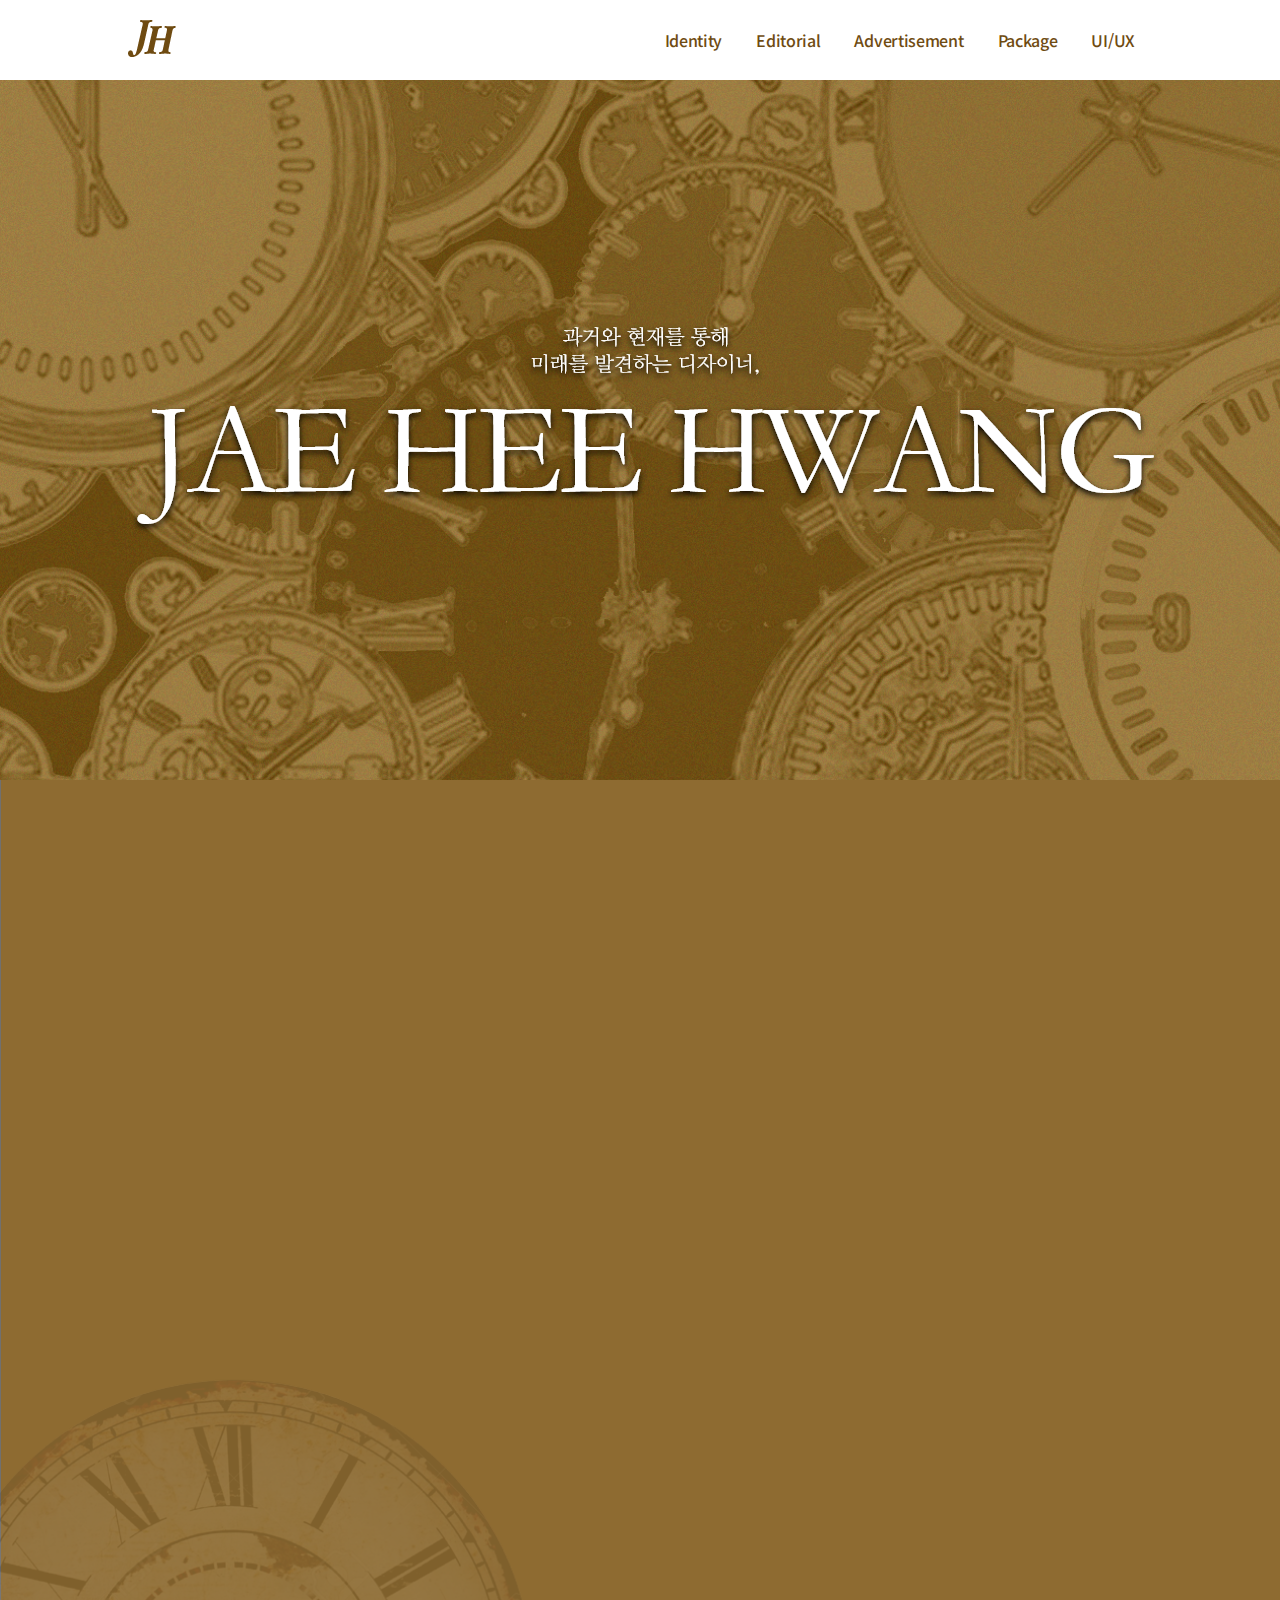
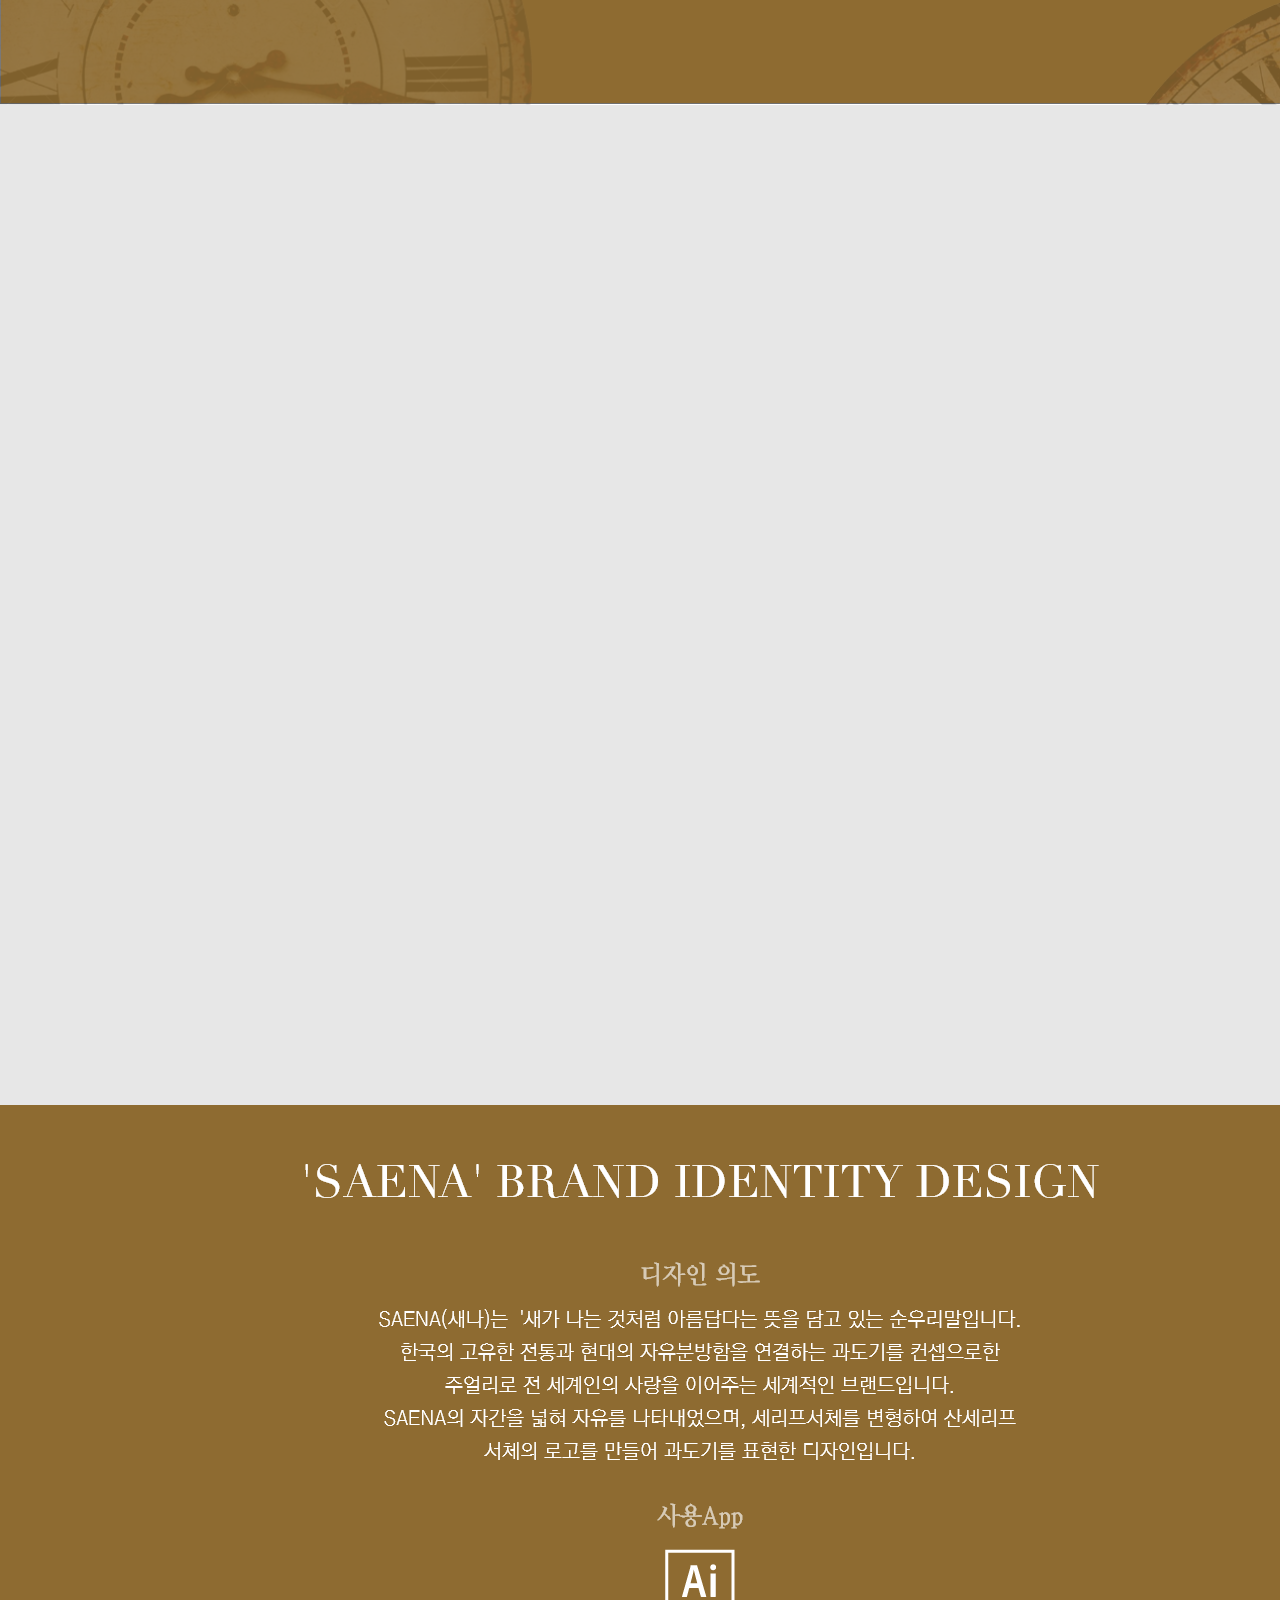
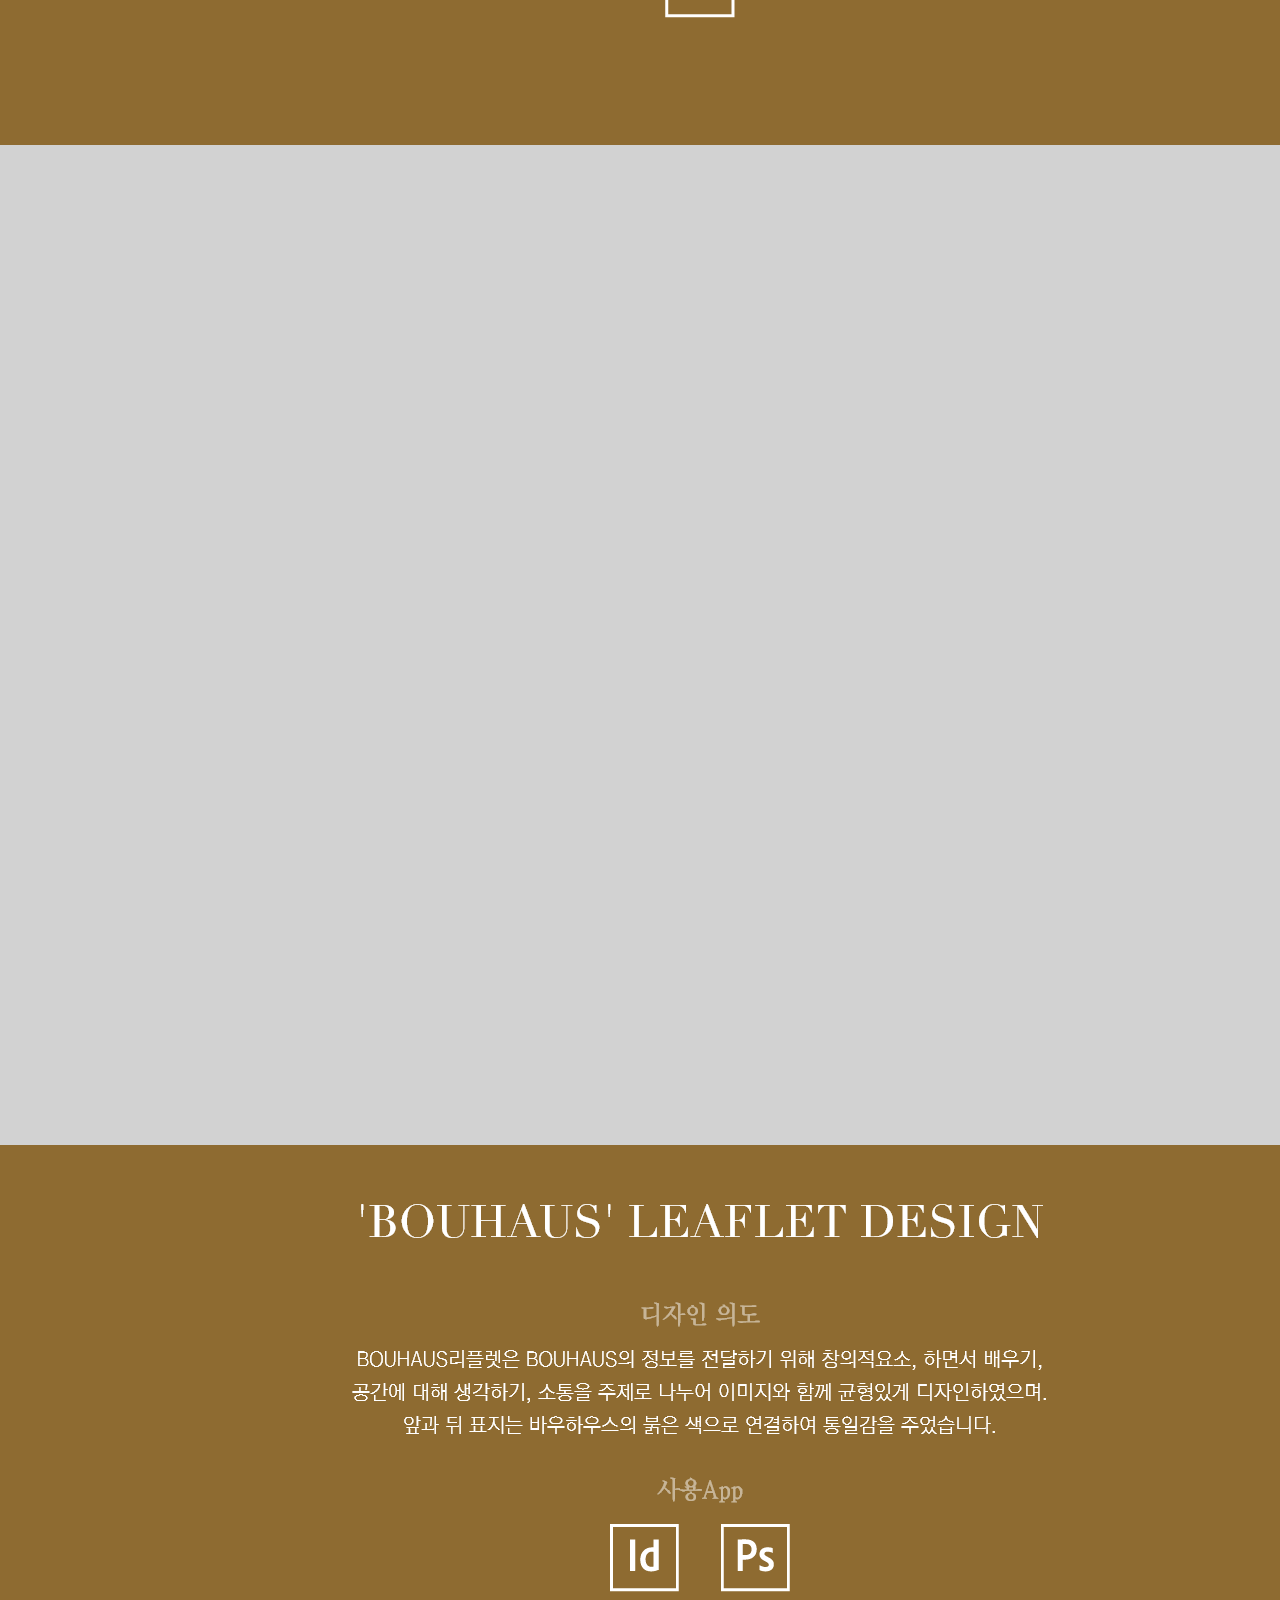
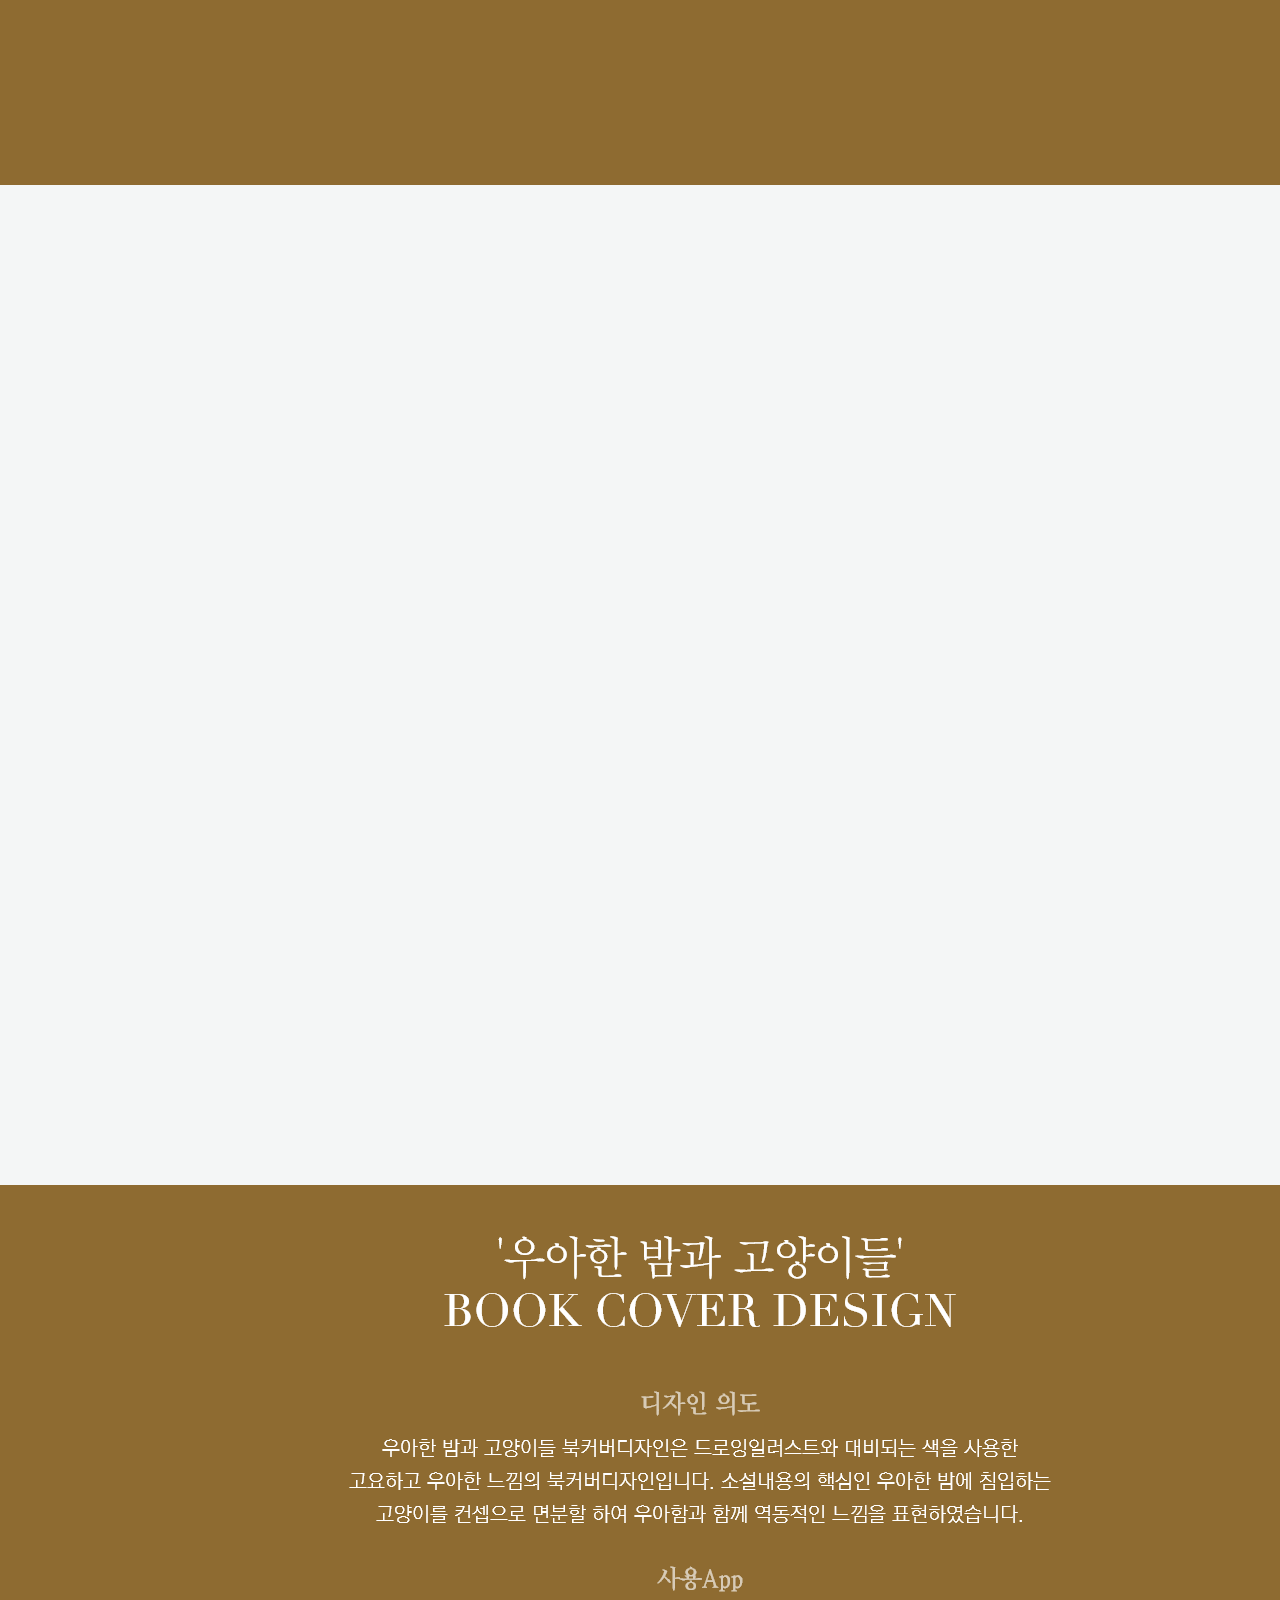
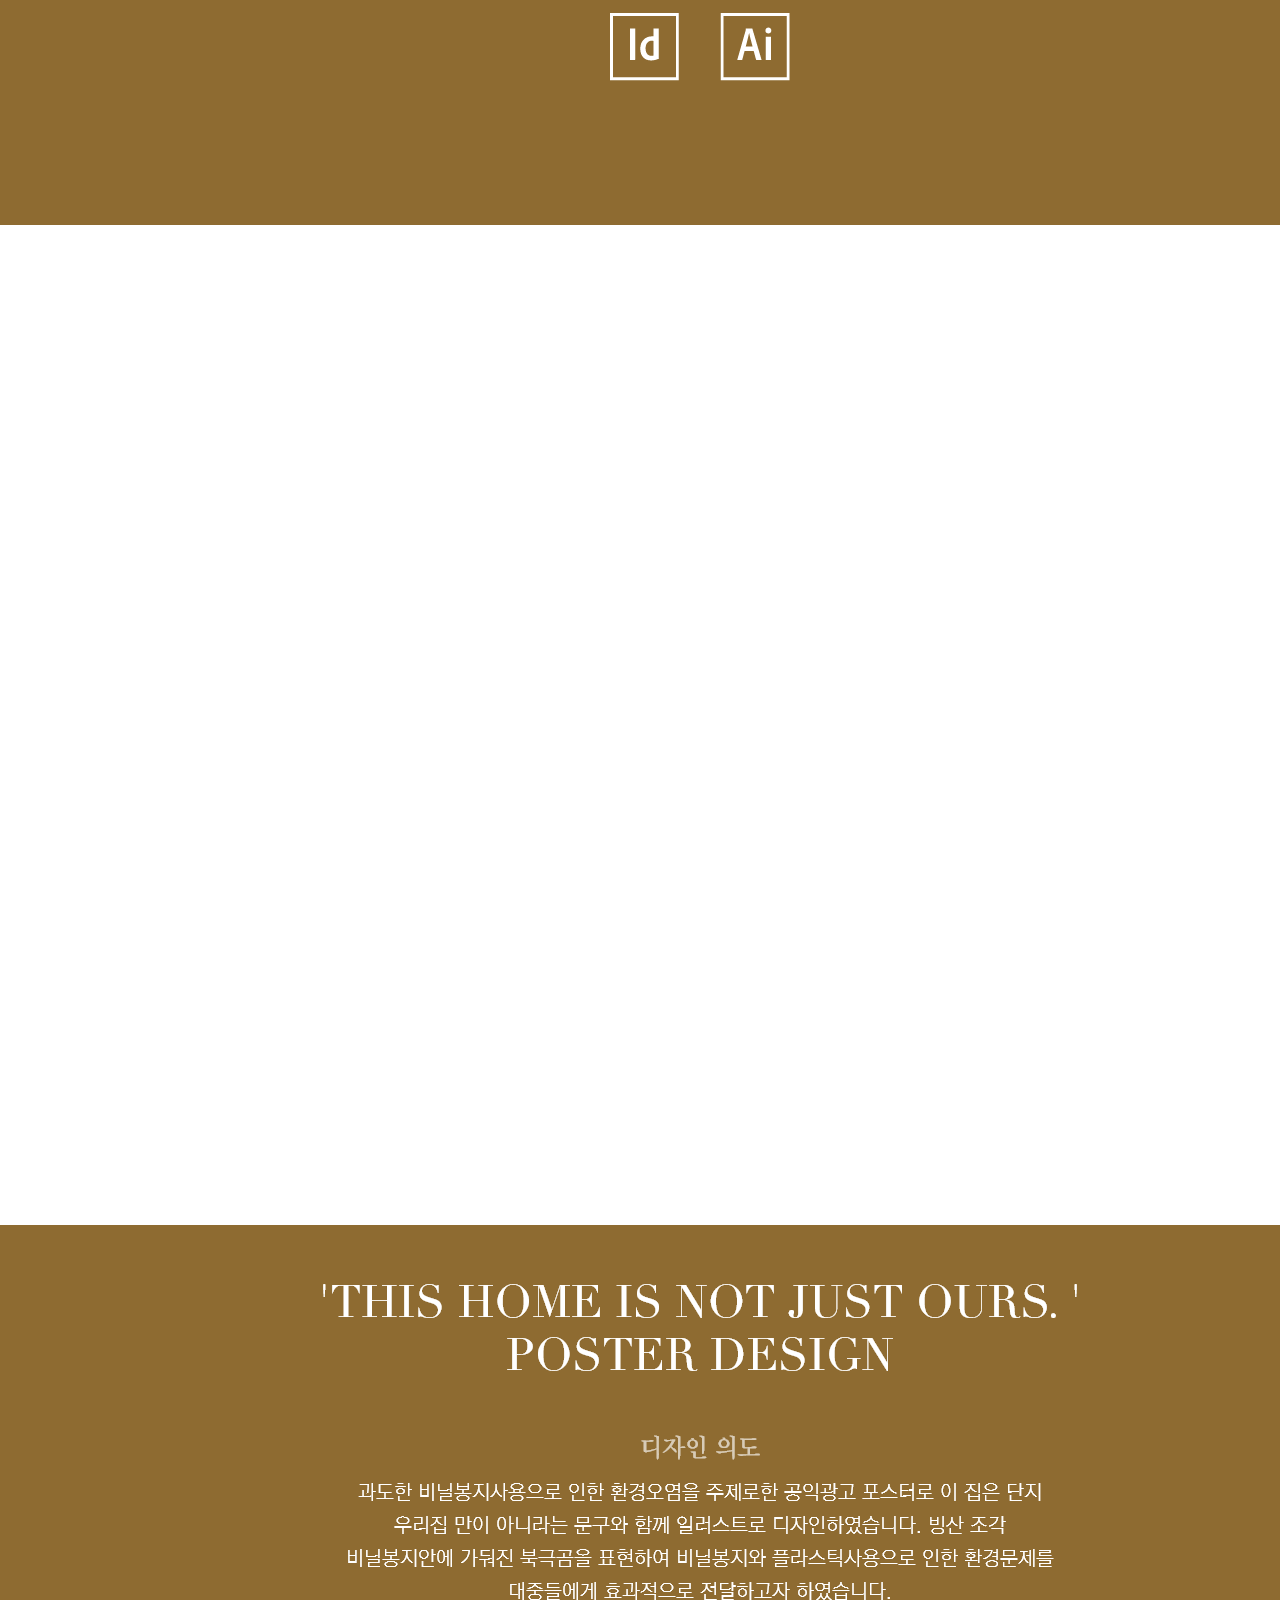
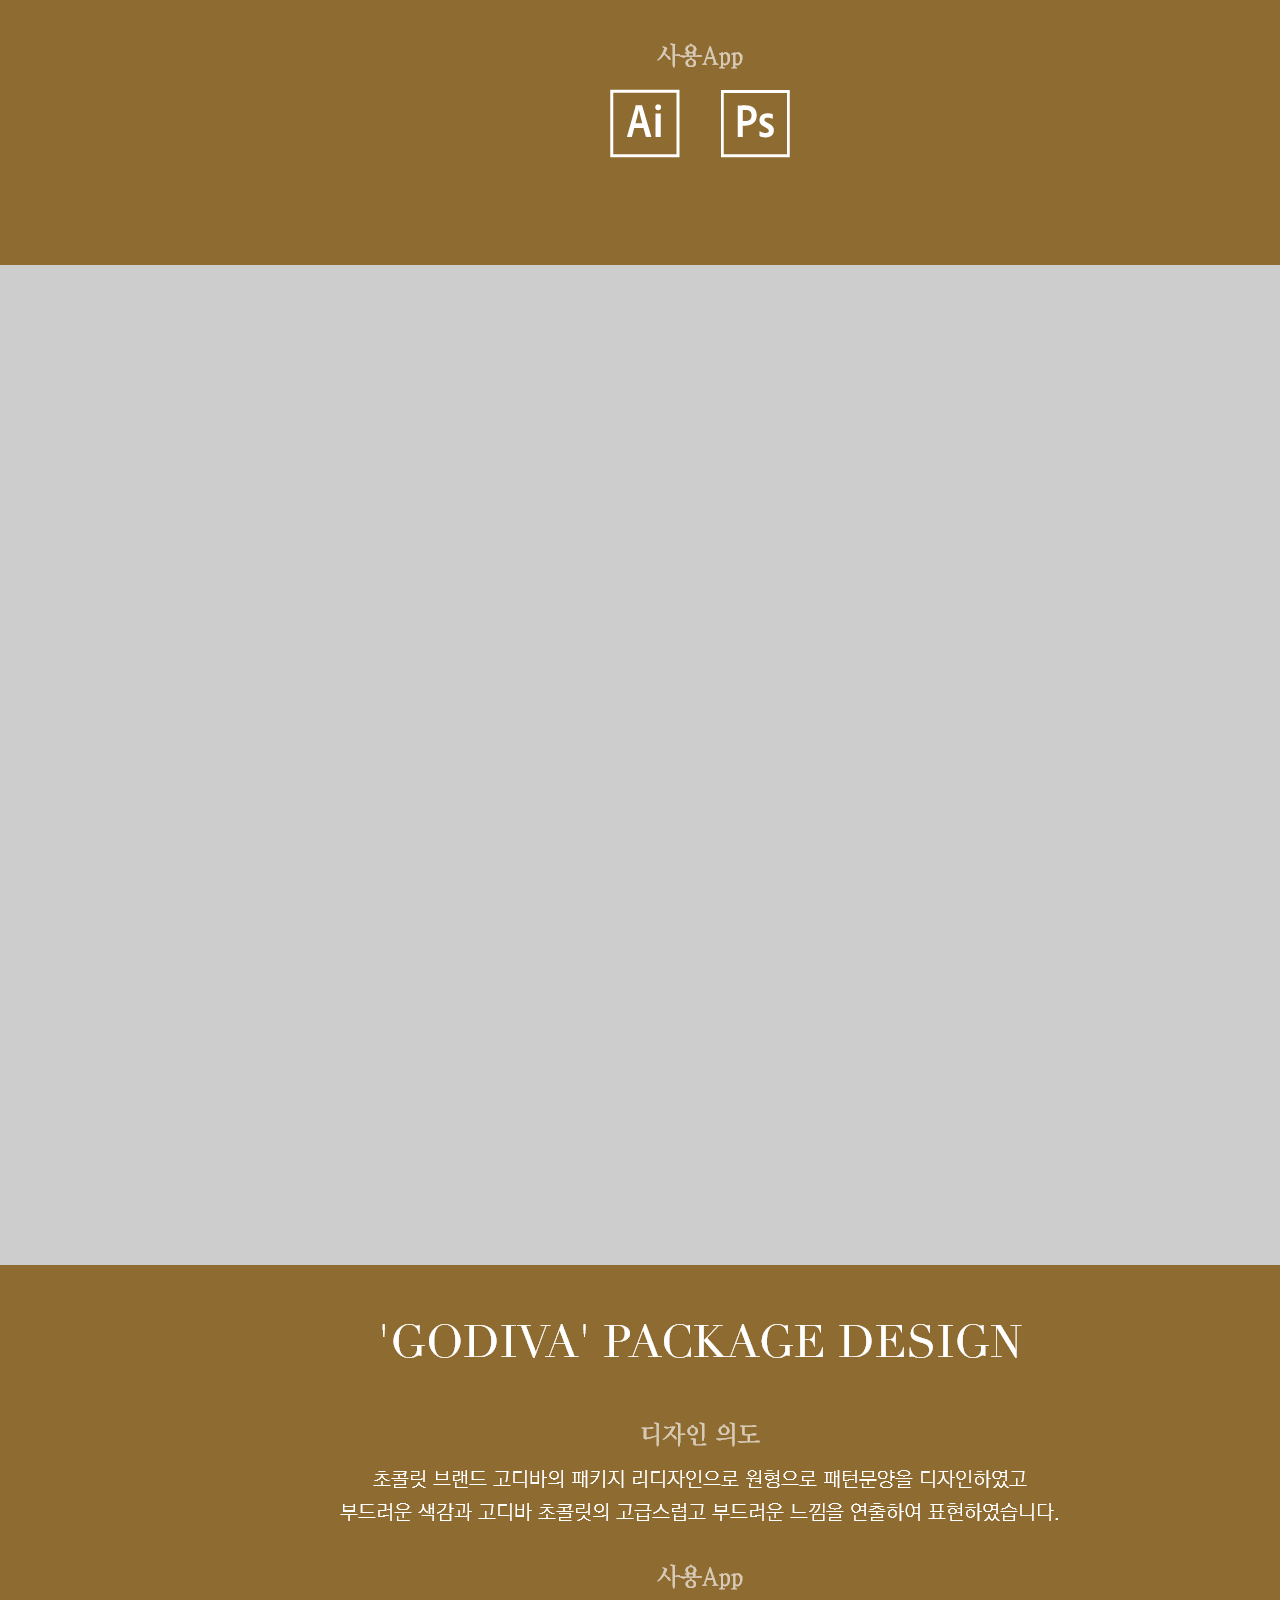
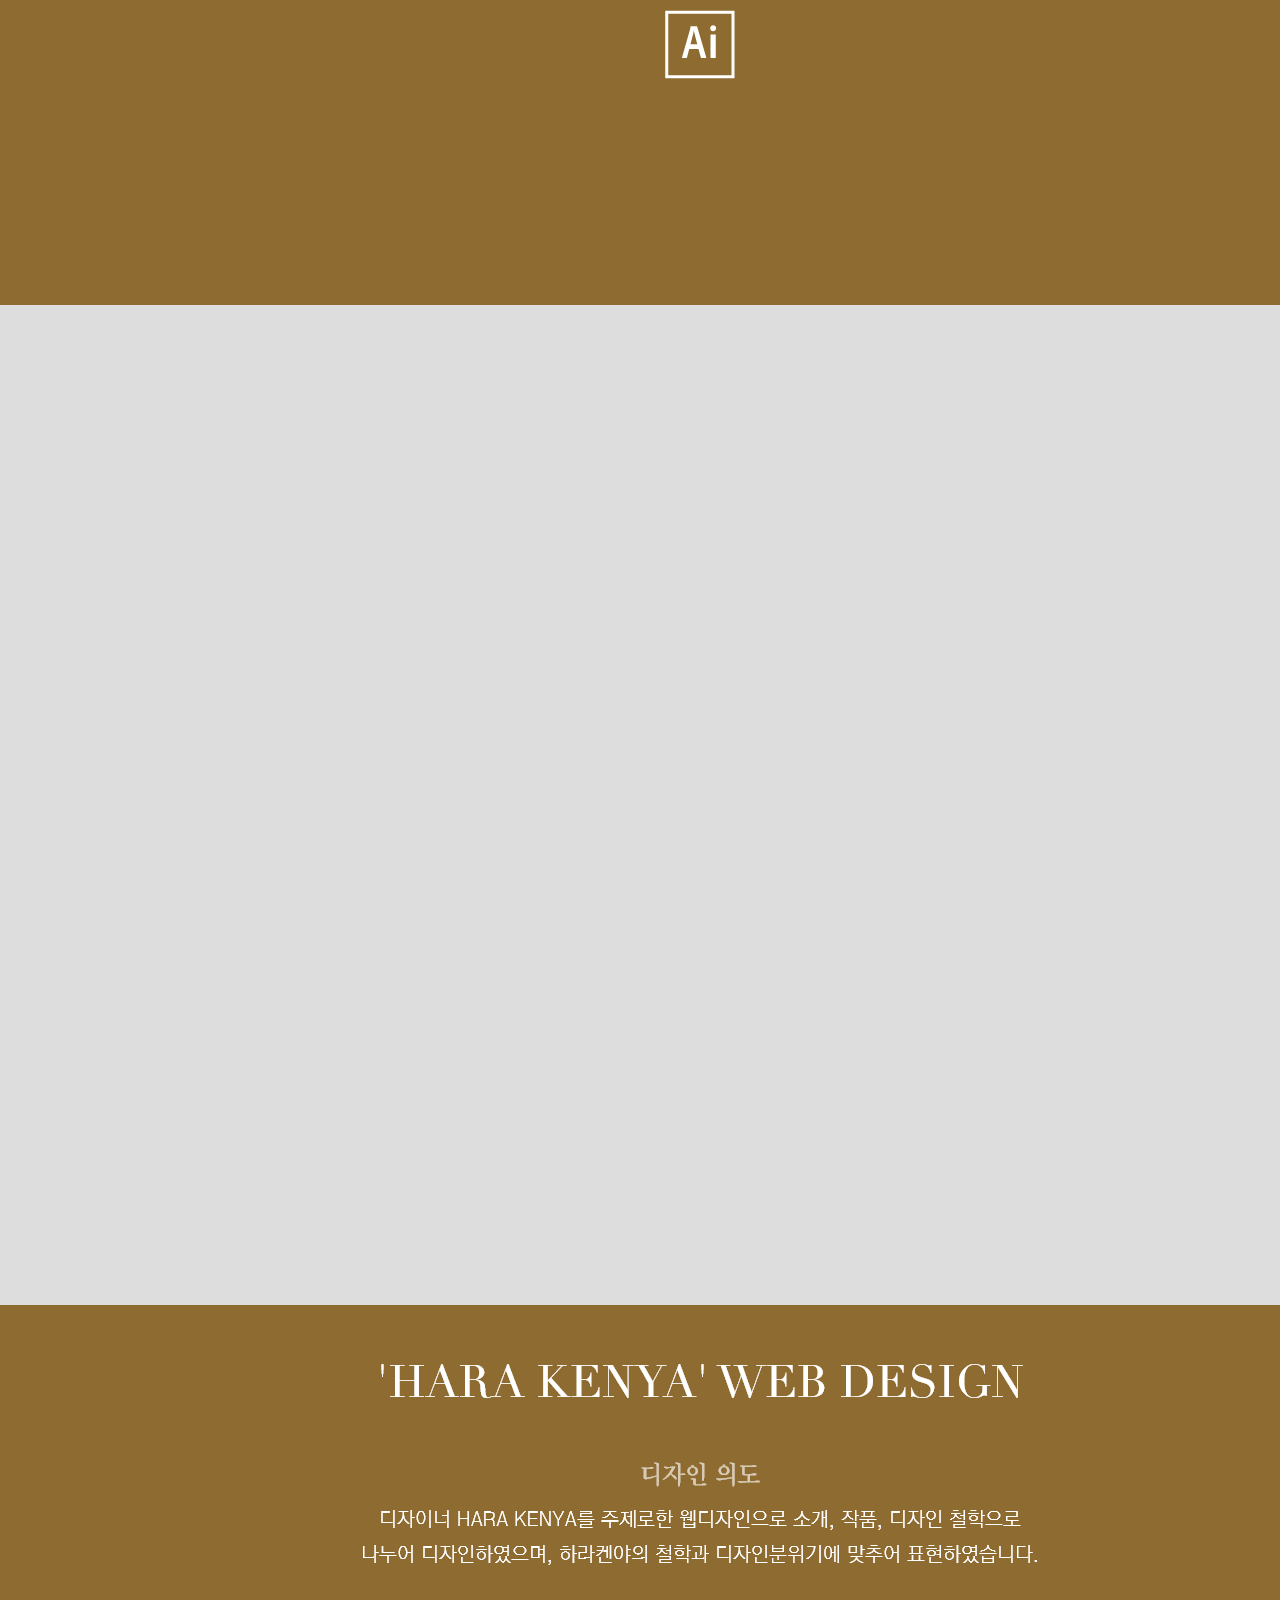
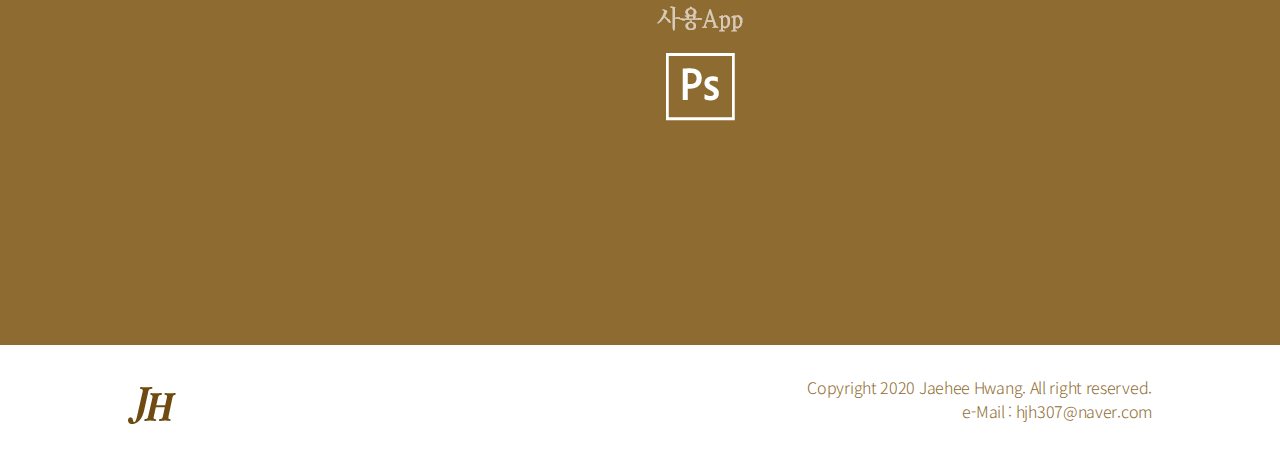
<file: index.html>
<!DOCTYPE html>
<html lang="ko" dir="ltr">
  <head>
    <meta charset="utf-8">
    <title>jaehee's portfolio</title>
    <link rel="stylesheet" href="css/style.css">
    <link rel="stylesheet" href="css/aos.css">
    <link href="https://fonts.googleapis.com/css2?family=Noto+Sans+KR:wght@100;300;400;500;700;900&display=swap" rel="stylesheet">
  </head>
  <body>
    <header>
      <nav>
        <div class="logo">
          <img src="img/01_logo.png" alt="jh">
        </div>
        <div class="menu">
          <ul>
            <li><a onclick="fnMove('1')">Identity</a></li>
            <li><a onclick="fnMove('2')">Editorial</a></li>
            <li><a onclick="fnMove('3')">Advertisement</a></li>
            <li><a onclick="fnMove('4')">Package</a></li>
            <li><a onclick="fnMove('5')">UI/UX</a></li>
          </ul>
        </div>
      </nav>
    </header>

    <section>
      <!--키비주얼 부문-->
      <div class="keyvisual">
        <div class="keyvisual_wrap">
          <div class="keyvisual_title" data-aos="fade-up" data-aos-duration="1500">
            <img src="img/03_keyvisual_title.png" alt="과거와 현재를 통해 미래를 발견하는 디자이너, JAEHEEHWANG">
          </div>
        </div>
      </div>

      <!--프로필 부문-->
      <div class="profile">
        <div class="profile_wrap">
          <div class="profile_01" data-aos="fade-up" data-aos-duration="1500"><img src="img/04_01_txt.png" alt="profile"></div>
          <div class="profile_02" data-aos="fade-up" data-aos-duration="1500"><img src="img/04_02_txt.png" alt="education"></div>
          <div class="profile_03" data-aos="fade-up" data-aos-duration="1500"><img src="img/04_03_txt.png" alt="award"></div>
          <div class="profile_04" data-aos="fade-up" data-aos-duration="1500"><img src="img/04_04_txt.png" alt="skill"></div>
        </div>
      </div>

      <!--포트폴리오 1-->
      <div class="pf_1" id="anchor1">
        <div class="pf_wrap">
          <div class="pf_img_1" data-aos="zoom-in" data-aos-duration="1500"><img src="img/pf_img_1.png" alt="'SAENA' BRAND IDENTITY DESIGN 목업"></div>
        </div>
      </div>

      <div class="pf_1_1">
        <div class="pf_wrap">
          <div class="pf_tit_1"><img src="img/pf_tit_1.png" alt="'SAENA' BRAND IDENTITY DESIGN"></div>
          <div class="pf_txt_1"><img src="img/pf_txt_1.png" alt="'SAENA' BRAND IDENTITY DESIGN 설명"></div>
        </div>
      </div>

      <!--포트폴리오 2-->
      <div class="pf_2" id="anchor2">
        <div class="pf_wrap">
          <div class="pf_img_2" data-aos="zoom-in" data-aos-duration="1500"><img src="img/pf_img_2.png" alt="'BOUHAUS' LEAFLET DESIGN 목업"></div>
        </div>
      </div>

      <div class="pf_2_1">
        <div class="pf_wrap">
          <div class="pf_tit_2"><img src="img/pf_tit_2.png" alt="'BOUHAUS' LEAFLET DESIGN"></div>
          <div class="pf_txt_2"><img src="img/pf_txt_2.png" alt="'BOUHAUS' LEAFLET DESIGN 설명"></div>
        </div>
      </div>

      <!--포트폴리오 3-->
      <div class="pf_3">
        <div class="pf_wrap">
          <div class="pf_img_3" data-aos="zoom-in" data-aos-duration="1500"><img src="img/pf_img_3.png" alt="BOOK COVER DESIGN 목업"></div>
        </div>
      </div>

      <div class="pf_3_1">
        <div class="pf_wrap">
          <div class="pf_tit_3"><img src="img/pf_tit_3.png" alt="BOOK COVER DESIGN"></div>
          <div class="pf_txt_3"><img src="img/pf_txt_3.png" alt="BOOK COVER DESIGN 설명"></div>
        </div>
      </div>

      <!--포트폴리오 4-->
      <div class="pf_4" id="anchor3">
        <div class="pf_wrap">
          <div class="pf_img_4" data-aos="zoom-in" data-aos-duration="1500"><img src="img/pf_img_4.png" alt="POSTER DESIGN 목업"></div>
        </div>
      </div>

      <div class="pf_4_1">
        <div class="pf_wrap">
          <div class="pf_tit_4"><img src="img/pf_tit_4.png" alt="POSTER DESIGN"></div>
          <div class="pf_txt_4"><img src="img/pf_txt_4.png" alt="POSTER DESIGN 설명"></div>
        </div>
      </div>

      <!--포트폴리오 5-->
      <div class="pf_5" id="anchor4">
        <div class="pf_wrap">
          <div class="pf_img_5" data-aos="zoom-in" data-aos-duration="1500"><img src="img/pf_img_5.png" alt="'GODIVA' PACKAGE DESIGN 목업"></div>
        </div>
      </div>

      <div class="pf_5_1">
        <div class="pf_wrap">
          <div class="pf_tit_5"><img src="img/pf_tit_5.png" alt="'GODIVA' PACKAGE DESIGN"></div>
          <div class="pf_txt_5"><img src="img/pf_txt_5.png" alt="'GODIVA' PACKAGE DESIGN 설명"></div>
        </div>
      </div>

      <!--포트폴리오 6-->
      <div class="pf_6" id="anchor5">
        <div class="pf_wrap">
          <div class="pf_img_6" data-aos="zoom-in" data-aos-duration="1500"><img src="img/pf_img_6.png" alt="'HARA KENYA' WEB DESIGN 목업"></div>
        </div>
      </div>

      <div class="pf_6_1">
        <div class="pf_wrap">
          <div class="pf_tit_6"><img src="img/pf_tit_6.png" alt="'HARA KENYA' WEB DESIGN"></div>
          <div class="pf_txt_6"><img src="img/pf_txt_6.png" alt="'HARA KENYA' WEB DESIGN 설명"></div>
        </div>
      </div>

    </section>

    <!--푸터 부문-->
    <footer>
      <div class="footer_wrap">
        <span class="footer_logo"><img src="img/06_footer_logo.png" alt="footer"></span>
        <span class="footer_txt">Copyright 2020 Jaehee Hwang. All right reserved.<br>e-Mail : hjh307@naver.com</span>
      </div>
    </footer>

    <!--스크롤 스크립트-->
    <script type="text/javascript" src="js/jquery-latest.js"></script>
    <script>
      function fnMove(seq){
        var offset = $("#anchor" + seq).offset();
        $('html,body').animate({scrollTop : offset.top}, 1200);
      }
    </script>

    <!--AOS 스크립트-->
    <script type="text/javascript" src="js/aos.js"></script>
    <script>
      AOS.init({
        easing: 'ease-in-out-sine'
      });
    </script>

  </body>
</html>
</file>
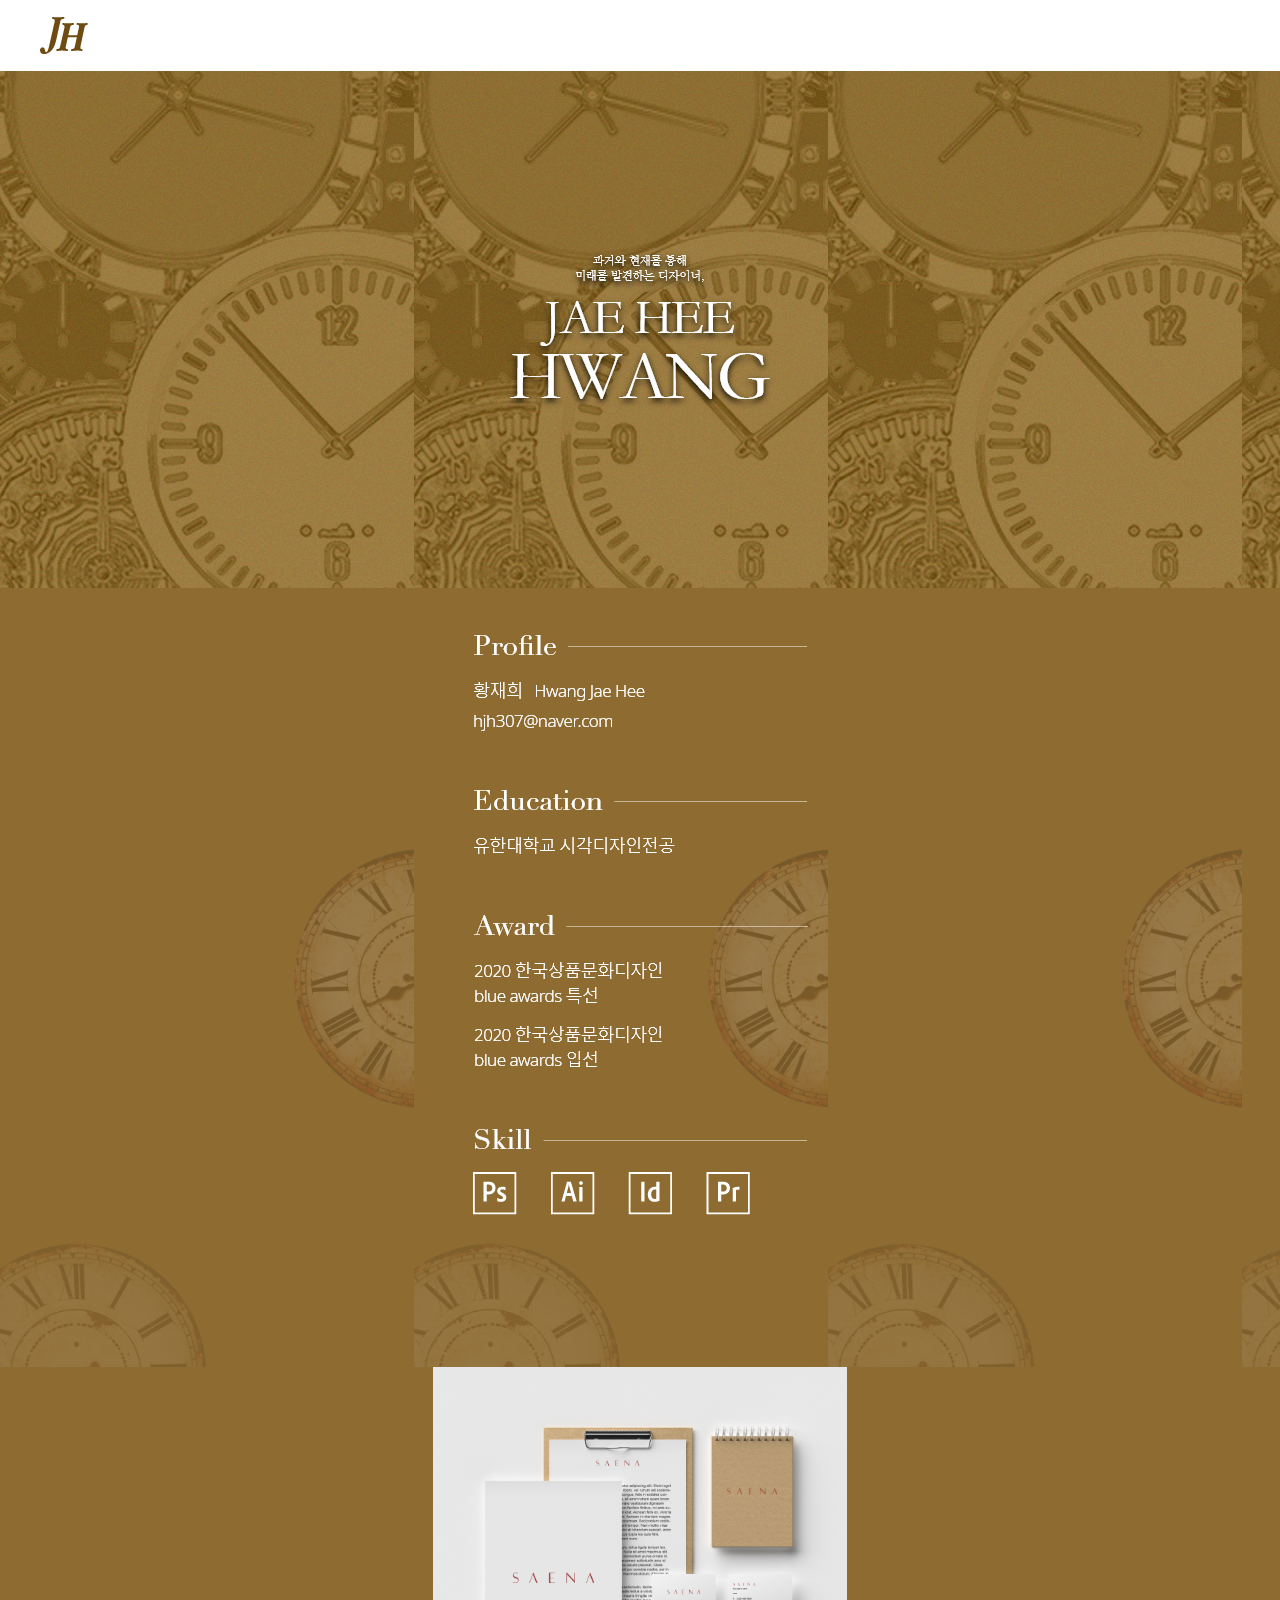
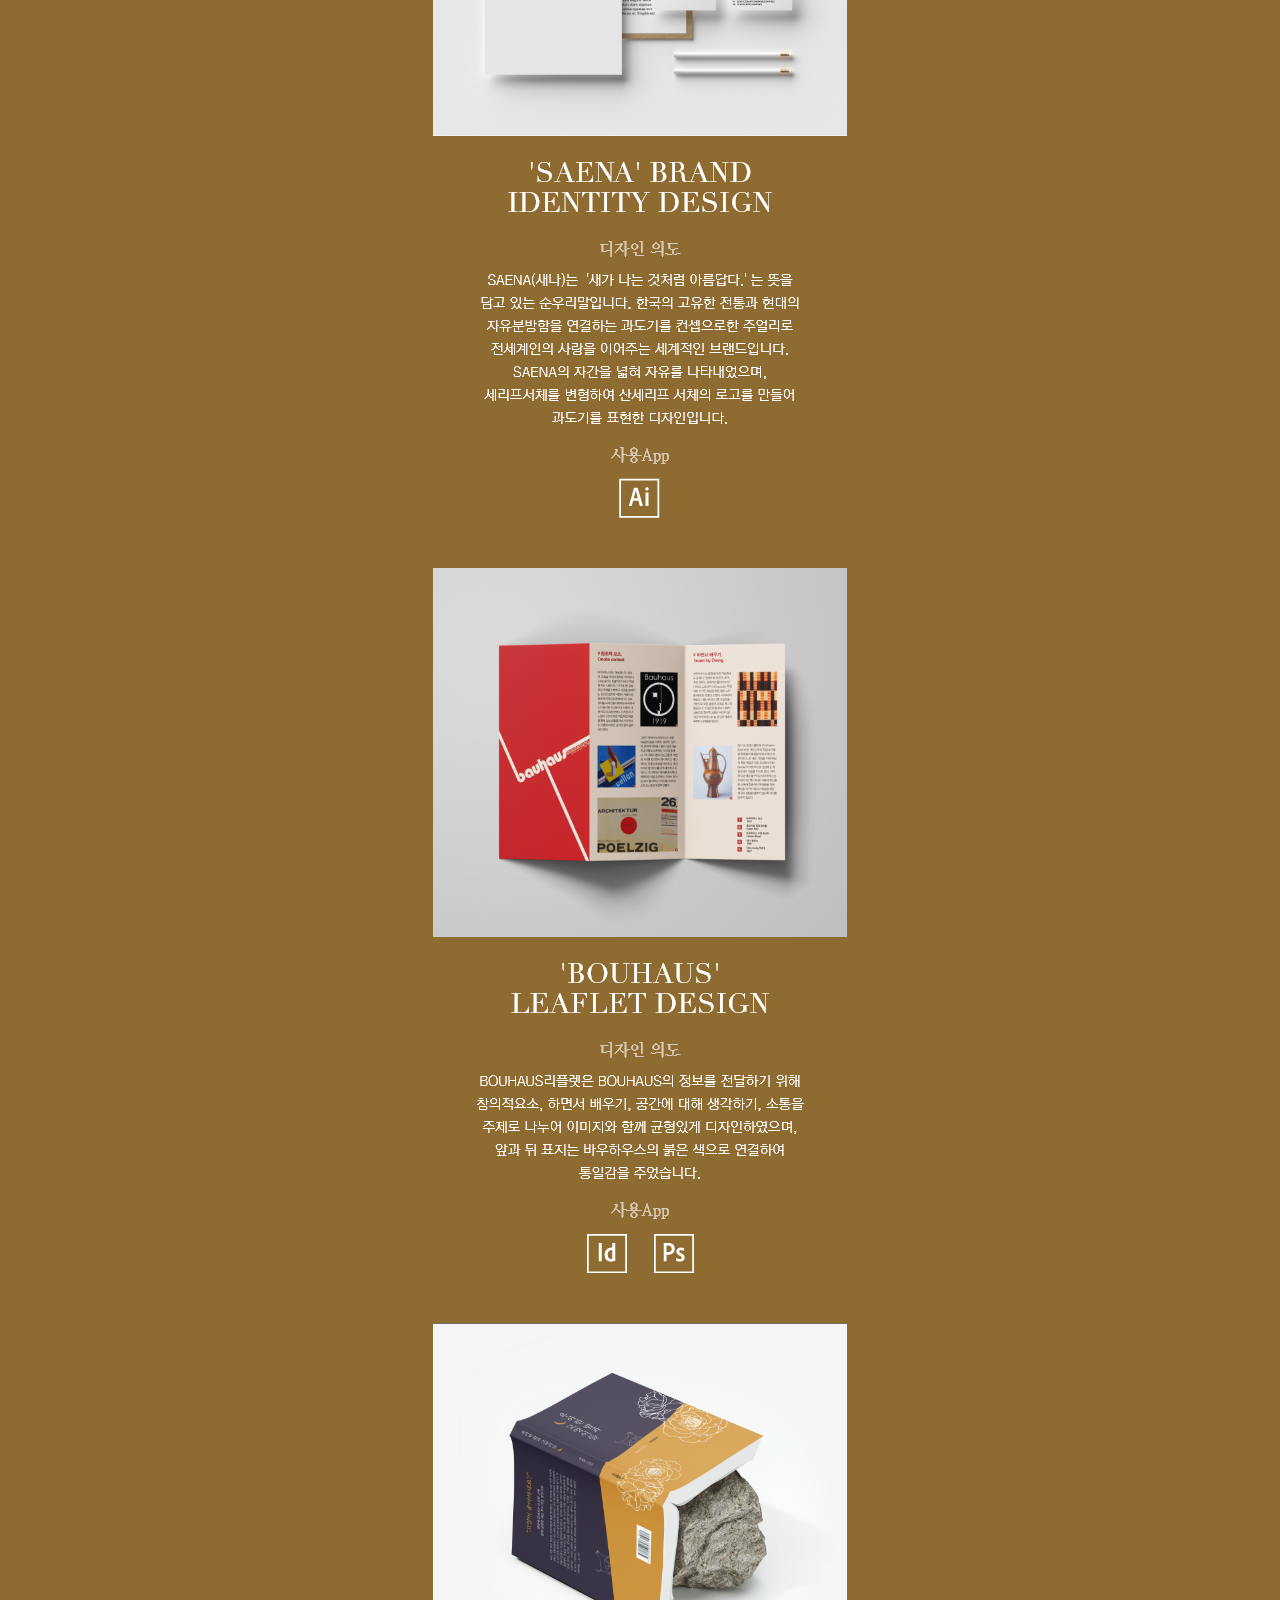
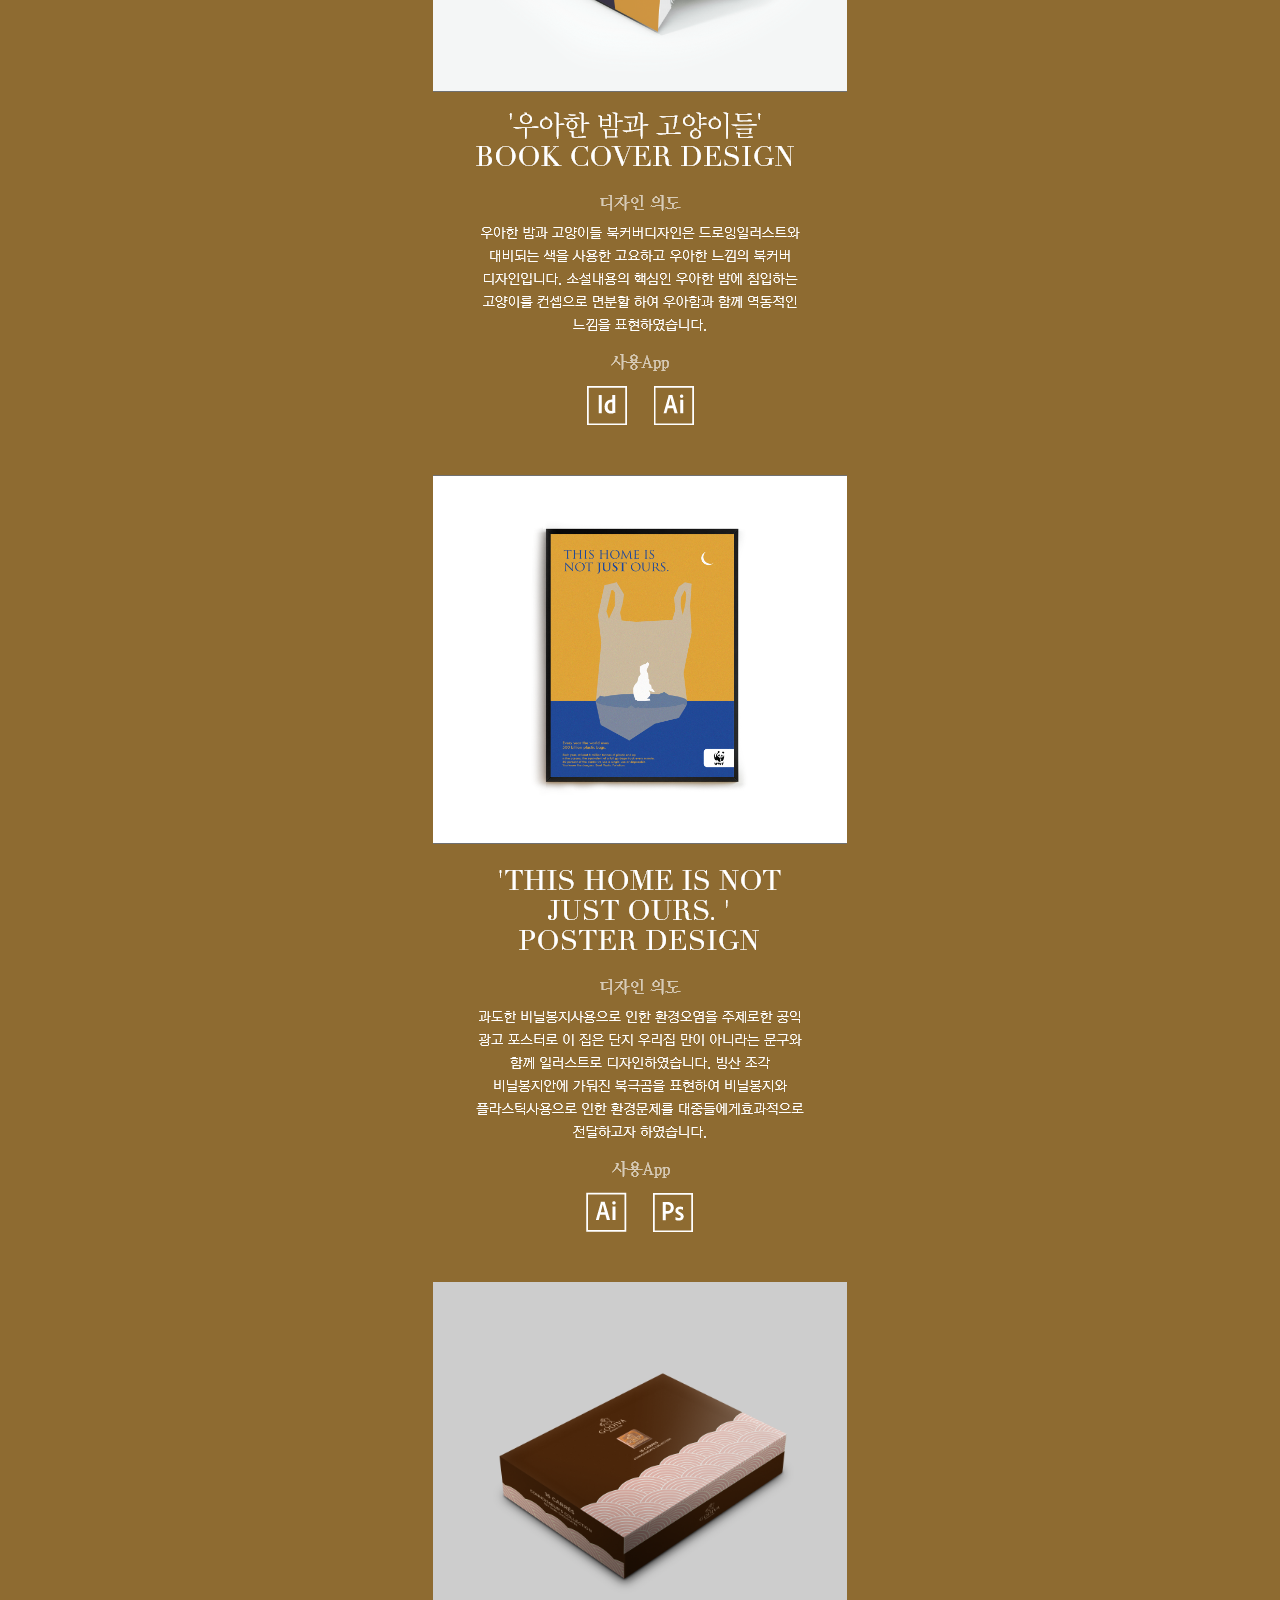
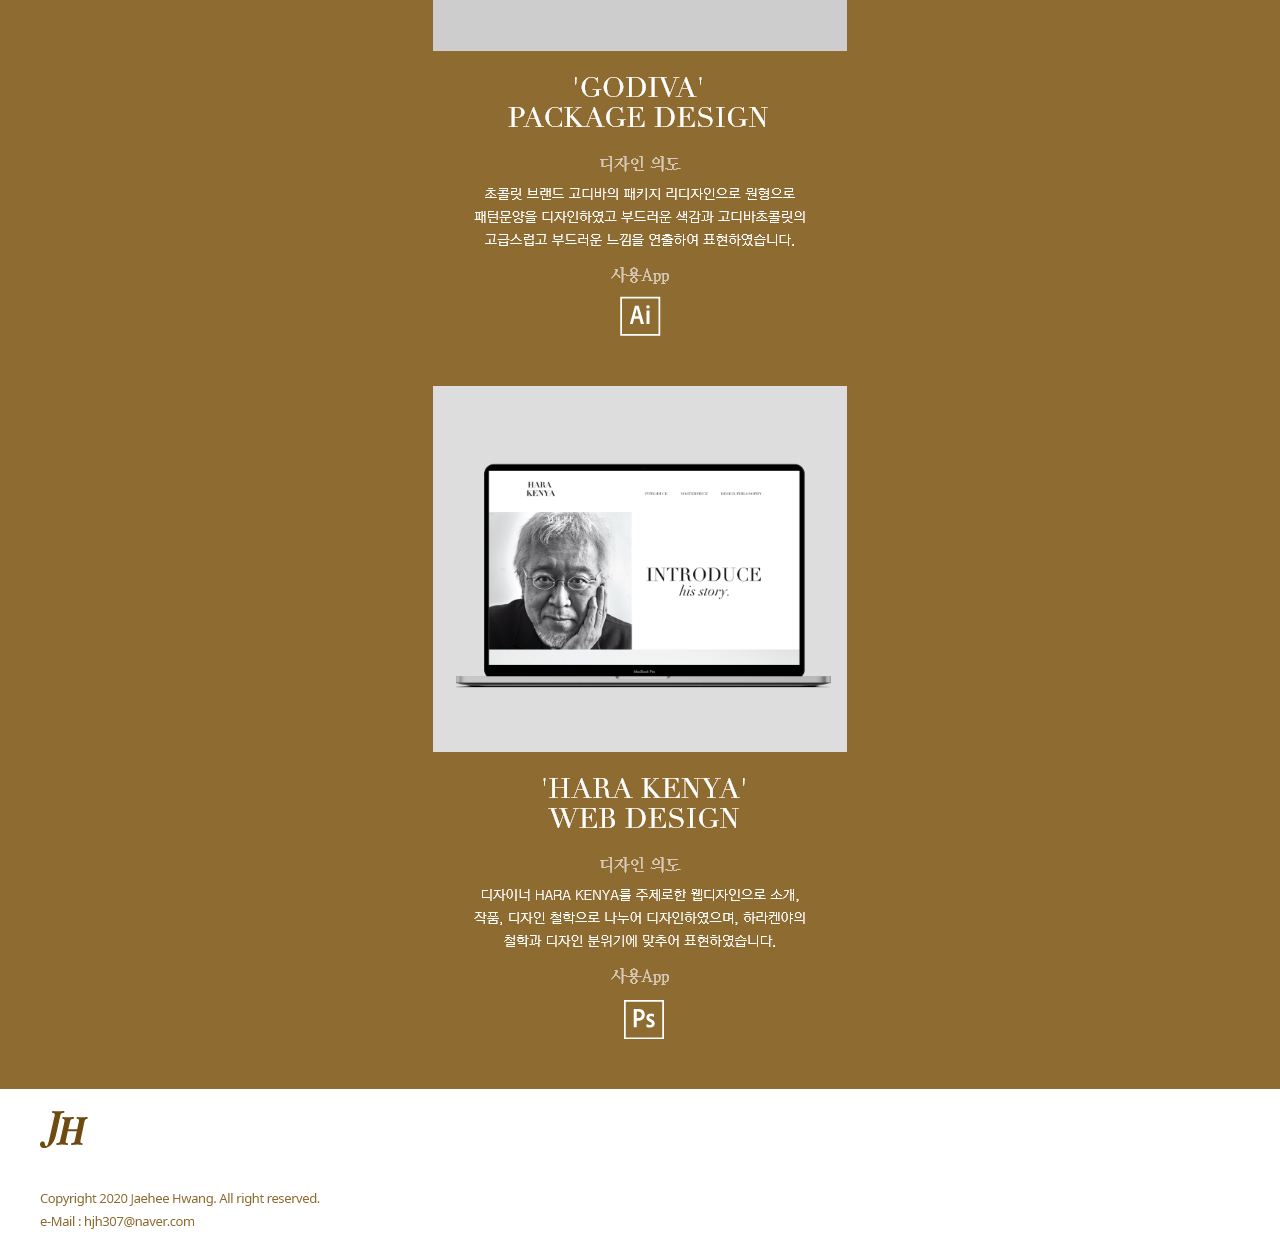
<file: m_index.html>
<!DOCTYPE html>
<html lang="ko" dir="ltr">
  <head>
    <meta charset="utf-8">
    <title>jaehee's portfolio</title>
    <meta name="viewport" content="width=414, user-scalable=no, target-density-dpi=device-dpi">
    <link rel="stylesheet" href="css/m_style.css">
    <link rel="stylesheet" href="css/aos.css">
  </head>
  <body>

    <header>
      <div class="logo">
          <img src="img/m_01.png" alt="logo">
      </div>
    </header>

    <section>
      <div class="keyvisual">
          <img src="img/m_02.png" alt="slogan" data-aos="zoom-in" data-aos-duration="1500">
      </div>

      <div class="profile">
        <div class="pf_01"><img src="img/m_04.png" alt="profile"></div>
        <div class="pf_02"><img src="img/m_05.png" alt="education"></div>
        <div class="pf_03"><img src="img/m_06.png" alt="works"></div>
        <div class="pf_04"><img src="img/m_07.png" alt="skill"></div>
      </div>

      <div class="pf1">
        <img src="img/m_p_01.png" alt="아이덴티티 디자인">
      </div>
      <div class="pf2">
        <img src="img/m_p_02.png" alt="편집 디자인">
      </div>
      <div class="pf3">
        <img src="img/m_p_03.png" alt="편집 디자인">
      </div>
      <div class="pf4">
        <img src="img/m_p_04.png" alt="광고 디자인">
      </div>
      <div class="pf5">
        <img src="img/m_p_05.png" alt="UI/UX 디자인">
      </div>
      <div class="pf6">
        <img src="img/m_p_06.png" alt="UI/UX 디자인">
      </div>
    </section>

    <footer>
        <img src="img/m_09.png" alt="footer">
    </footer>

    <!--AOS 스크립트-->
    <script type="text/javascript" src="js/aos.js"></script>
    <script>
      AOS.init({
        easing: 'ease-in-out-sine'
      });
    </script>

   </body>
</html>
</file>
<file: css/style.css>
*{margin: 0;}
html{font-size: 10px;}
body{font-size: 1rem;}
a{text-decoration: none;}

header{width: 100%;height: 8rem;background-color: white;}
header > nav{margin: auto;width: 102.4rem;height: 8rem;display: flex;justify-content: space-between;align-items: center;}

header > nav > .menu {display: inline-block;}
header > nav > .menu > ul {list-style: none;}
header > nav > .menu > ul > li {float: left;margin: 0rem 1.7rem;}
header > nav > .menu > ul > li > a {color: #6F4B11;font-family : 'Noto Sans KR', sans-serif;font-size: 1.6rem;font-weight: 500;letter-spacing: -0.03rem;}
header > nav > .menu > ul > li > a:hover {color: #000000}

section > .keyvisual {background-image: url('../img/02_keyvisual_bg.png');height: 70rem;}
section > .keyvisual > .keyvisual_wrap {margin: auto;width: 102.4rem;height: 700px;}
section > .keyvisual > .keyvisual_wrap > .keyvisual_title {padding-top: 24rem;text-align: center;}

section > .profile {background-image: url('../img/04_profile.png');height: 92.5rem;}
section > .profile > .profile_wrap {margin: auto;width: 102.4rem;}
section > .profile > .profile_wrap > .profile_01 {padding-top: 11.1rem;}
section > .profile > .profile_wrap > .profile_02 {margin-top: 6.5rem;}
section > .profile > .profile_wrap > .profile_03 {margin-top: 6.5rem;}
section > .profile > .profile_wrap > .profile_04 {margin-top: 6.5rem;}

/*--portfolio 1--*/
section > .pf_1{background-color: #E7E7E7;height: 100.0rem;}
section > .pf_1 > .pf_wrap{margin: auto;width: 140rem;text-align: center;}
section > .pf_1 > .pf_wrap > .pf_img_1{}

section > .pf_1_1{background-color: #8E6B31;height: 64.0rem;}
section > .pf_1_1 > .pf_wrap{margin: auto;width: 140rem;text-align: center;}
section > .pf_1_1 > .pf_wrap > .pf_tit_1{padding-top: 5.0rem;}
section > .pf_1_1 > .pf_wrap > .pf_txt_1{margin-top: 5.0rem;}

/*--portfolio 2--*/
section > .pf_2{background-color: #D2D2D2;height: 100.0rem;}
section > .pf_2 > .pf_wrap{margin: auto;width: 140rem;text-align: center;}
section > .pf_2 > .pf_wrap > .pf_img_2{}

section > .pf_2_1{background-color: #8E6B31;height: 64.0rem;}
section > .pf_2_1 > .pf_wrap{margin: auto;width: 140rem;text-align: center;}
section > .pf_2_1 > .pf_wrap > .pf_tit_2{padding-top: 5.0rem;}
section > .pf_2_1 > .pf_wrap > .pf_txt_2{margin-top: 5.0rem;}

/*--portfolio 3--*/
section > .pf_3{background-color: #F4F6F6;height: 100.0rem;}
section > .pf_3 > .pf_wrap{margin: auto;width: 140rem;text-align: center;}
section > .pf_3 > .pf_wrap > .pf_img_3{}

section > .pf_3_1{background-color: #8E6B31;height: 64.0rem;}
section > .pf_3_1 > .pf_wrap{margin: auto;width: 140rem;text-align: center;}
section > .pf_3_1 > .pf_wrap > .pf_tit_3{padding-top: 5.0rem;}
section > .pf_3_1 > .pf_wrap > .pf_txt_3{margin-top: 5.0rem;}

/*--portfolio 4--*/
section > .pf_4{background-color: #FFFFFF;height: 100.0rem;}
section > .pf_4 > .pf_wrap{margin: auto;width: 140rem;text-align: center;}
section > .pf_4 > .pf_wrap > .pf_img_4{}

section > .pf_4_1{background-color: #8E6B31;height: 64.0rem;}
section > .pf_4_1 > .pf_wrap{margin: auto;width: 140rem;text-align: center;}
section > .pf_4_1 > .pf_wrap > .pf_tit_4{padding-top: 5.0rem;}
section > .pf_4_1 > .pf_wrap > .pf_txt_4{margin-top: 5.0rem;}

/*--portfolio 5--*/
section > .pf_5{background-color: #CDCDCD;height: 100.0rem;}
section > .pf_5 > .pf_wrap{margin: auto;width: 140rem;text-align: center;}
section > .pf_5 > .pf_wrap > .pf_img_5{}

section > .pf_5_1{background-color: #8E6B31;height: 64.0rem;}
section > .pf_5_1 > .pf_wrap{margin: auto;width: 140rem;text-align: center;}
section > .pf_5_1 > .pf_wrap > .pf_tit_5{padding-top: 5.0rem;}
section > .pf_5_1 > .pf_wrap > .pf_txt_5{margin-top: 5.0rem;}

/*--portfolio 6--*/
section > .pf_6{background-color: #DDDDDD;height: 100.0rem;}
section > .pf_6 > .pf_wrap{margin: auto;width: 140rem;text-align: center;}
section > .pf_6 > .pf_wrap > .pf_img_6{}

section > .pf_6_1{background-color: #8E6B31;height: 64.0rem;}
section > .pf_6_1 > .pf_wrap{margin: auto;width: 140rem;text-align: center;}
section > .pf_6_1 > .pf_wrap > .pf_tit_6{padding-top: 5.0rem;}
section > .pf_6_1 > .pf_wrap > .pf_txt_6{margin-top: 5.0rem;}



footer{background-color: #FFFFFF;height: 11rem;}
footer > .footer_wrap{margin: auto;width: 102.4rem;}
footer > .footer_wrap > .footer_logo{float: left;padding-top: 4.2rem;}
footer > .footer_wrap > .footer_txt{float: right;padding-top: 3rem;text-align: right;font-family: 'Noto Sans KR', sans-serif;font-size: 1.6rem;font-weight: 300;letter-spacing: -0.03rem;color: #8E6B31;}
</file>
<file: css/m_style.css>
*{margin: 0;}

html{font-size: 10px;}
body{font-size: 1rem;}
a{text-decoration: none;color: #ffffff;}

header{height: 7.1rem;margin-left: 4.0rem}
header > .logo{padding-top: 1.7rem;}

section > .keyvisual{text-align: center;background-image: url('../img/m_03.png');height: 51.7rem;}

section > .keyvisual > img{padding-top: 17.7rem;}

section > .profile{background-image: url('../img/m_08.png');height: 77.9rem;}

.pf_01, .pf_02, .pf_03, .pf_04{text-align: center;}

section > .profile > .pf_01{padding-top: 4.1rem;}
section > .profile > .pf_02, .pf_03, .pf_04{margin-top: 5.0rem;}

.pf1, .pf2, .pf3, .pf4, .pf5, .pf6{text-align: center;}

section > .pf1{background-color: #8E6B31;height: 80.1rem;}
section > .pf2{background-color: #8E6B31;height: 75.5rem;}
section > .pf3{background-color: #8E6B31;height: 75.2rem;}
section > .pf4{background-color: #8E6B31;height: 80.7rem;}
section > .pf5{background-color: #8E6B31;height: 70.4rem;}
section > .pf6{background-color: #8E6B31;height: 70.3rem;}

section > .pf1 > img{margin-top: 0rem;}
section > .pf2 > img{margin-top: 0rem;}
section > .pf3 > img{margin-top: 0rem;}
section > .pf4 > img{margin-top: 0rem;}
section > .pf5 > img{margin-top: 0rem;}
section > .pf6 > img{margin-top: 0rem;}

footer {background-color: #ffffff;height: 16.0rem;margin-left: 4.0rem}
footer > img{margin-top: 2.2rem;}
</file>
